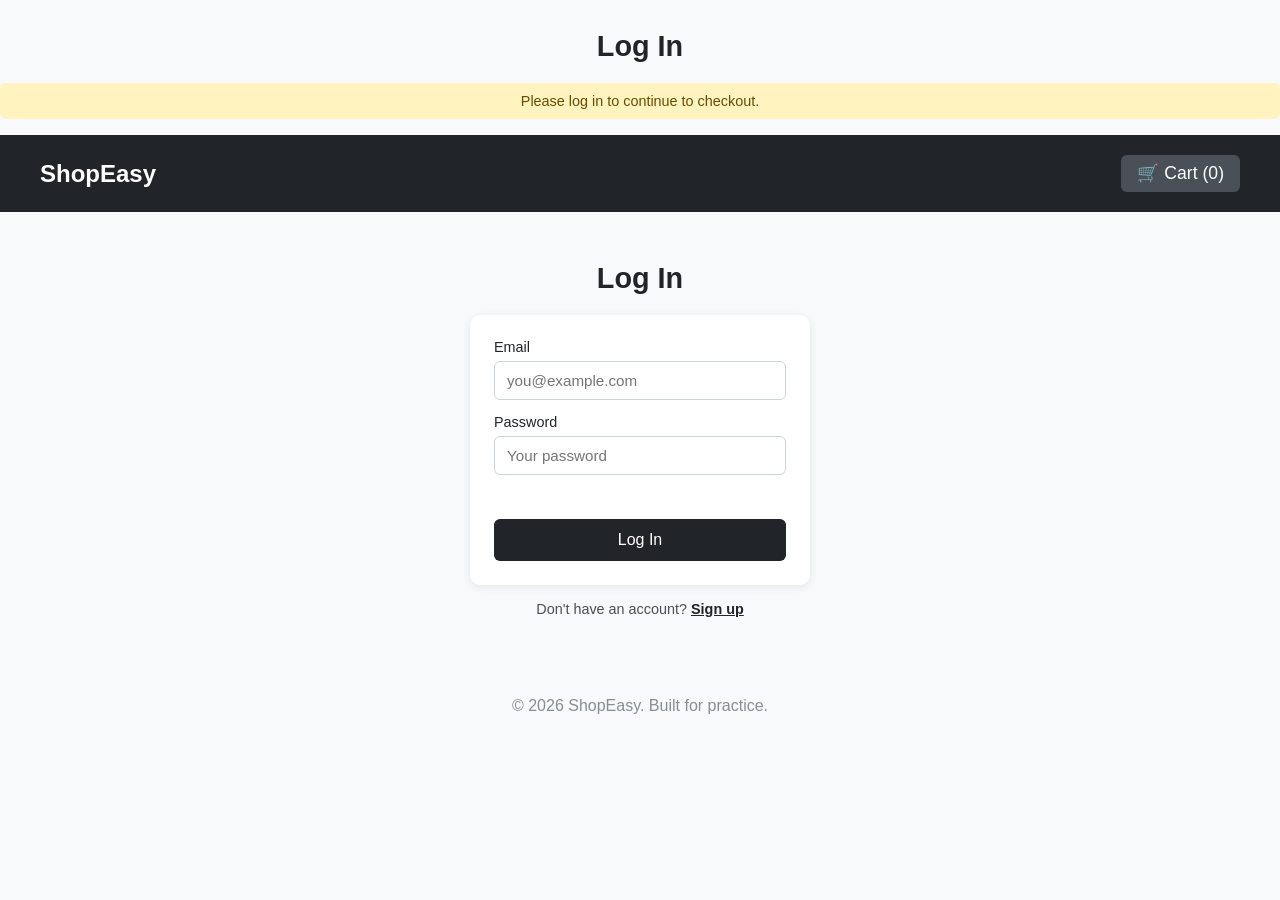
<file: checkout.html>
<!DOCTYPE html>
<html lang="en">
<head>
  <meta charset="UTF-8">
  <meta name="viewport" content="width=device-width, initial-scale=1.0">
  <title>Checkout - ShopEasy</title>
  <link rel="stylesheet" href="css/style.css">
</head>
<body>

  <header class="navbar">
    <h1 class="logo">ShopEasy</h1>
    <div class="nav-right">
      <div class="auth-area" id="authArea"></div>
      <a href="index.html" style="color:white; text-decoration:none;">← Back to Shop</a>
    </div>
  </header>

  <main class="checkout-main">
    <h2 class="section-title">Order Summary</h2>
    <div id="checkoutItems" class="checkout-items"></div>
    <div class="checkout-total">
      <h3>Total: ₹<span id="checkoutTotal">0</span></h3>
      <button id="placeOrderBtn" class="place-order-btn">Place Order</button>
    </div>
  </main>

  <script src="js/products.js"></script>
  <script src="js/cart.js"></script>
  <script src="js/auth.js"></script>
  <script src="js/checkout.js"></script>
</body>
</html>
</file>
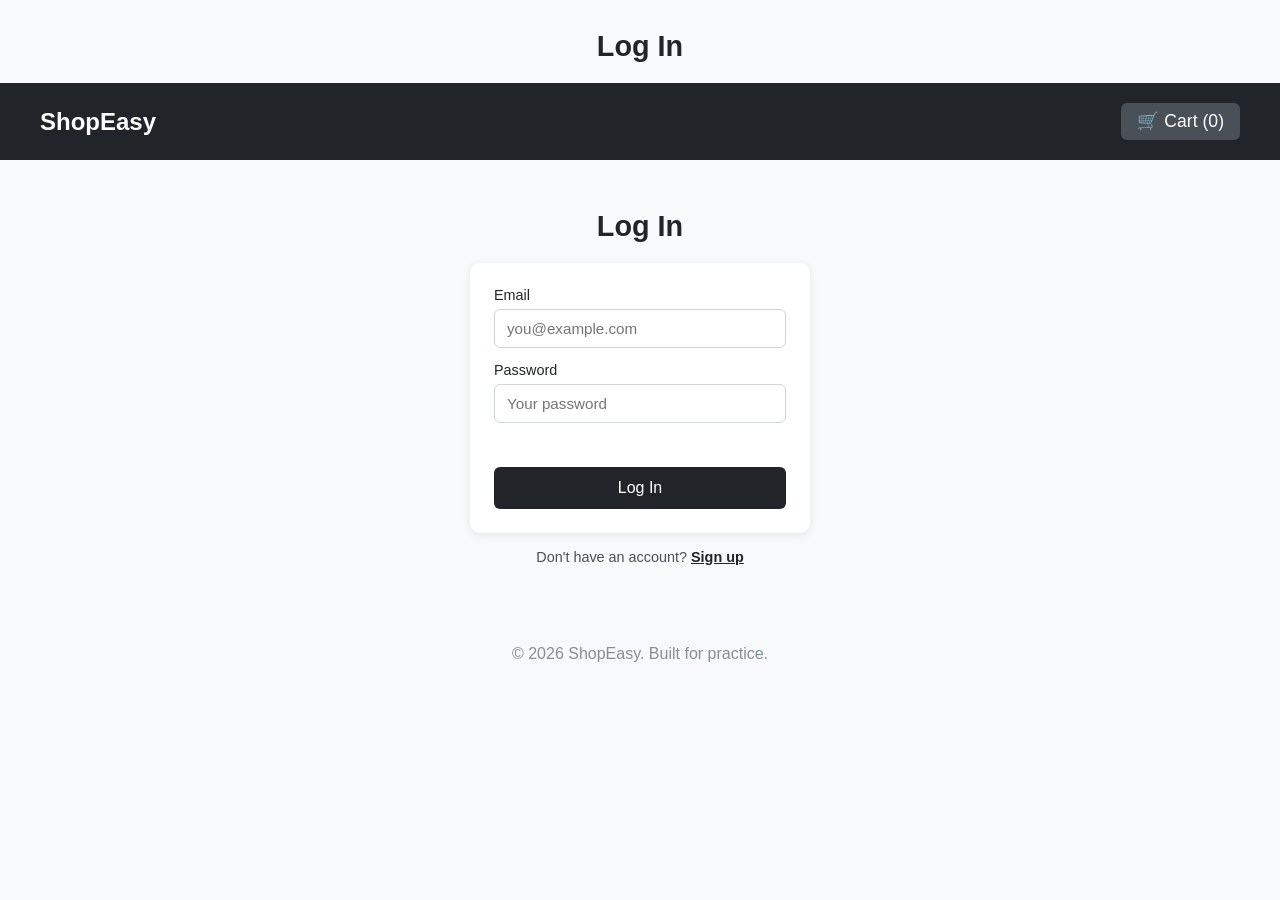
<file: login.html>
<!DOCTYPE html>
<html lang="en">
<head>
  <meta charset="UTF-8">
  <meta name="viewport" content="width=device-width, initial-scale=1.0">
  <title>Login - ShopEasy</title>
  <h2 class="section-title">Log In</h2>
    <p id="redirectNotice" class="auth-notice"></p>
  <link rel="stylesheet" href="css/style.css">
</head>
<body>

  <header class="navbar">
    <a href="index.html" style="text-decoration:none;color:inherit;"><h1 class="logo">ShopEasy</h1></a>
    <div class="cart-icon" id="cartIcon">
      🛒 Cart (<span id="cartCount">0</span>)
    </div>
  </header>

  <main class="auth-main">
    <h2 class="section-title">Log In</h2>

    <form id="loginForm" class="auth-form">
      <label for="loginEmail">Email</label>
      <input type="email" id="loginEmail" placeholder="you@example.com">

      <label for="loginPassword">Password</label>
      <input type="password" id="loginPassword" placeholder="Your password">

      <p id="loginError" class="auth-error"></p>

      <button type="submit" class="auth-submit-btn">Log In</button>
    </form>

    <p class="auth-switch">Don't have an account? <a href="signup.html">Sign up</a></p>
  </main>

  <div id="cartPanel" class="cart-panel">
    <div class="cart-header">
      <h2>Your Cart</h2>
      <button id="closeCart">✕</button>
    </div>
    <div id="cartItems" class="cart-items"></div>
    <div class="cart-total">
      <strong>Total: ₹<span id="cartTotal">0</span></strong>
      <a href="checkout.html" class="checkout-btn">Checkout</a>
    </div>
  </div>
  <div id="cartOverlay" class="cart-overlay"></div>

  <footer>
    <p>&copy; 2026 ShopEasy. Built for practice.</p>
  </footer>

  <script src="js/products.js"></script>
  <script src="js/cart.js"></script>
  <script src="js/auth.js"></script>
</body>
</html>
</file>
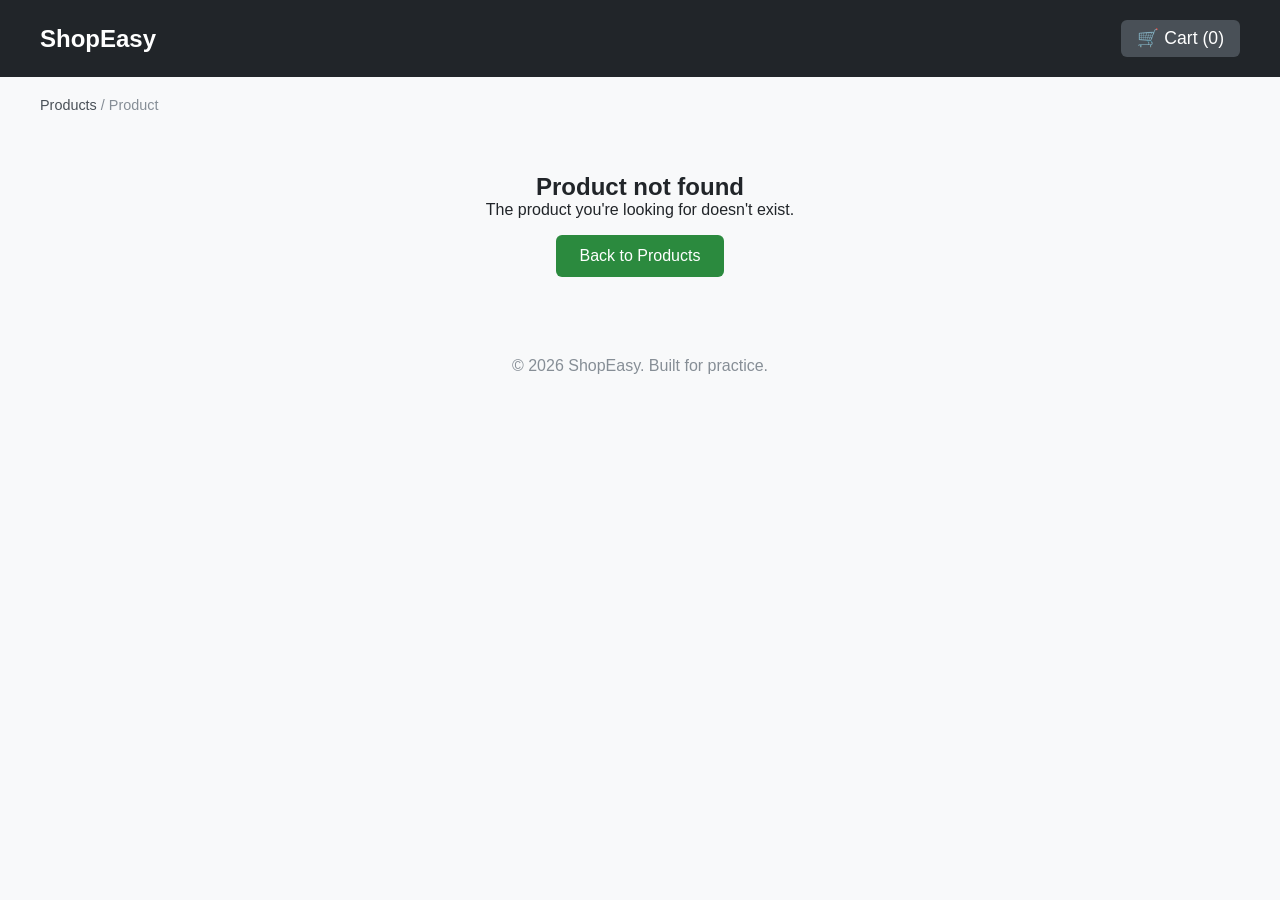
<file: product.html>
<!DOCTYPE html>
<html lang="en">
<head>
  <meta charset="UTF-8">
  <meta name="viewport" content="width=device-width, initial-scale=1.0">
  <title>ShopEasy - Product Details</title>
  <link rel="stylesheet" href="css/style.css">
</head>
<body>

  <header class="navbar">
    <a href="index.html" style="text-decoration:none;color:inherit;"><h1 class="logo">ShopEasy</h1></a>
    <div class="cart-icon" id="cartIcon">
      🛒 Cart (<span id="cartCount">0</span>)
    </div>
  </header>

  <nav class="breadcrumb">
    <a href="index.html">Products</a> / <span id="breadcrumbName">Product</span>
  </nav>

  <main id="productDetailRoot">
    <!-- Product detail content inserted by JavaScript -->
  </main>

  <div id="cartPanel" class="cart-panel">
    <div class="cart-header">
      <h2>Your Cart</h2>
      <button id="closeCart">✕</button>
    </div>
    <div id="cartItems" class="cart-items"></div>
    <div class="cart-total">
      <strong>Total: ₹<span id="cartTotal">0</span></strong>
      <a href="checkout.html" class="checkout-btn">Checkout</a>
    </div>
  </div>
  <div id="cartOverlay" class="cart-overlay"></div>

  <footer>
    <p>&copy; 2026 ShopEasy. Built for practice.</p>
  </footer>

  <script src="js/products.js"></script>
  <script src="js/cart.js"></script>
  <script src="js/product-detail.js"></script>
</body>
</html>
</file>
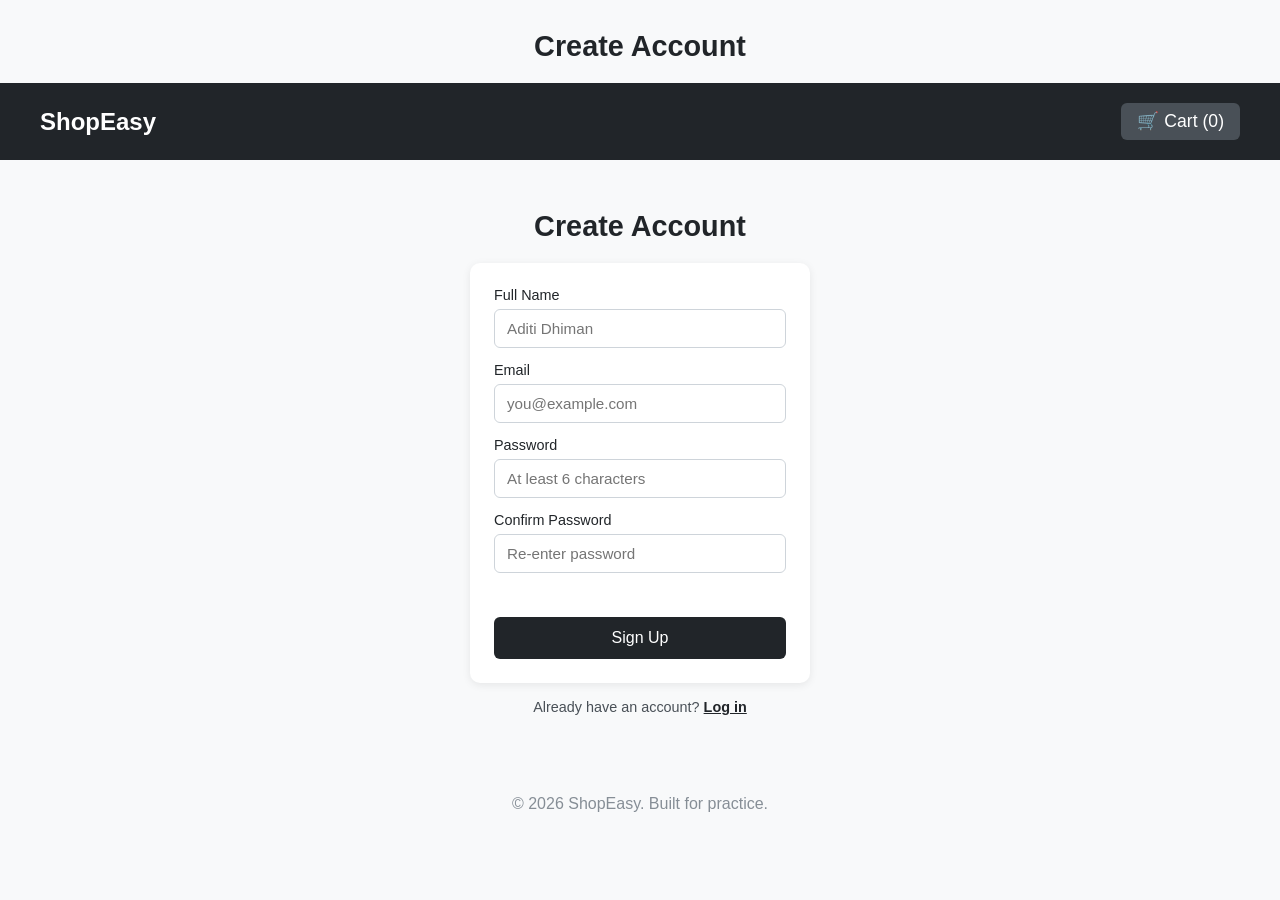
<file: signup.html>
<!DOCTYPE html>
<html lang="en">
<head>
  <meta charset="UTF-8">
  <meta name="viewport" content="width=device-width, initial-scale=1.0">
  <title>Sign Up - ShopEasy</title>
  <h2 class="section-title">Create Account</h2>
    <p id="redirectNotice" class="auth-notice"></p>
  <link rel="stylesheet" href="css/style.css">
</head>
<body>

  <header class="navbar">
    <a href="index.html" style="text-decoration:none;color:inherit;"><h1 class="logo">ShopEasy</h1></a>
    <div class="cart-icon" id="cartIcon">
      🛒 Cart (<span id="cartCount">0</span>)
    </div>
  </header>

  <main class="auth-main">
    <h2 class="section-title">Create Account</h2>

    <form id="signupForm" class="auth-form">
      <label for="signupName">Full Name</label>
      <input type="text" id="signupName" placeholder="Aditi Dhiman">

      <label for="signupEmail">Email</label>
      <input type="email" id="signupEmail" placeholder="you@example.com">

      <label for="signupPassword">Password</label>
      <input type="password" id="signupPassword" placeholder="At least 6 characters">

      <label for="signupConfirmPassword">Confirm Password</label>
      <input type="password" id="signupConfirmPassword" placeholder="Re-enter password">

      <p id="signupError" class="auth-error"></p>

      <button type="submit" class="auth-submit-btn">Sign Up</button>
    </form>

    <p class="auth-switch">Already have an account? <a href="login.html">Log in</a></p>
  </main>

  <div id="cartPanel" class="cart-panel">
    <div class="cart-header">
      <h2>Your Cart</h2>
      <button id="closeCart">✕</button>
    </div>
    <div id="cartItems" class="cart-items"></div>
    <div class="cart-total">
      <strong>Total: ₹<span id="cartTotal">0</span></strong>
      <a href="checkout.html" class="checkout-btn">Checkout</a>
    </div>
  </div>
  <div id="cartOverlay" class="cart-overlay"></div>

  <footer>
    <p>&copy; 2026 ShopEasy. Built for practice.</p>
  </footer>

  <script src="js/products.js"></script>
  <script src="js/cart.js"></script>
  <script src="js/auth.js"></script>
</body>
</html>
</file>
<file: css/style.css>
* {
  margin: 0;
  padding: 0;
  box-sizing: border-box;
}

body {
  font-family: 'Segoe UI', Arial, sans-serif;
  background-color: #f8f9fa;
  color: #212529;
}

.navbar {
  display: flex;
  justify-content: space-between;
  align-items: center;
  padding: 20px 40px;
  background-color: #212529;
  color: white;
}

.nav-right {
  display: flex;
  align-items: center;
  gap: 16px;
}

.auth-area {
  display: flex;
  align-items: center;
  gap: 10px;
  font-size: 0.9em;
}

.auth-link {
  color: white;
  text-decoration: none;
  background-color: #495057;
  padding: 6px 12px;
  border-radius: 6px;
}

.auth-link:hover {
  background-color: #343a40;
}

.auth-greeting {
  color: #ced4da;
}

.auth-link-btn {
  background-color: #495057;
  color: white;
  border: none;
  padding: 6px 12px;
  border-radius: 6px;
  cursor: pointer;
  font-size: 0.9em;
}

.auth-link-btn:hover {
  background-color: #343a40;
}

/* Login / Signup Pages */
.auth-main {
  max-width: 380px;
  margin: 0 auto;
  padding: 20px 20px 60px;
}
.auth-notice {
  text-align: center;
  background-color: #fff3bf;
  color: #664d03;
  padding: 10px 14px;
  border-radius: 6px;
  font-size: 0.9em;
  margin-bottom: 16px;
}

.auth-notice:empty {
  display: none;
}
.auth-form {
  background: white;
  border-radius: 10px;
  padding: 24px;
  box-shadow: 0 2px 8px rgba(0,0,0,0.08);
  display: flex;
  flex-direction: column;
}

.auth-form label {
  font-size: 0.9em;
  margin-bottom: 6px;
  margin-top: 14px;
}

.auth-form label:first-child {
  margin-top: 0;
}

.auth-form input {
  padding: 10px 12px;
  border-radius: 6px;
  border: 1px solid #ced4da;
  font-size: 0.95em;
}

.auth-form input:focus {
  outline: none;
  border-color: #495057;
}

.auth-error {
  color: #e03131;
  font-size: 0.85em;
  margin-top: 12px;
  min-height: 1em;
}

.auth-submit-btn {
  margin-top: 18px;
  padding: 12px;
  background-color: #212529;
  color: white;
  border: none;
  border-radius: 6px;
  cursor: pointer;
  font-size: 1em;
}

.auth-submit-btn:hover {
  background-color: #343a40;
}

.auth-switch {
  text-align: center;
  margin-top: 16px;
  font-size: 0.9em;
  color: #495057;
}

.auth-switch a {
  color: #212529;
  font-weight: bold;
}

.logo {
  font-size: 1.5em;
}

.cart-icon {
  cursor: pointer;
  font-size: 1.1em;
  background-color: #495057;
  padding: 8px 16px;
  border-radius: 6px;
}

.section-title {
  text-align: center;
  margin: 30px 0 20px;
  font-size: 1.8em;
}

.controls-bar {
  display: flex;
  justify-content: center;
  gap: 16px;
  margin-bottom: 24px;
}

.controls-bar select {
  padding: 8px 14px;
  border-radius: 6px;
  border: 1px solid #ced4da;
  font-size: 0.95em;
  cursor: pointer;
}

.search-input {
  padding: 8px 14px;
  border-radius: 6px;
  border: 1px solid #ced4da;
  font-size: 0.95em;
  min-width: 220px;
}

.search-input:focus {
  outline: none;
  border-color: #495057;
}

.no-results-msg {
  text-align: center;
  color: #868e96;
  margin: -8px 0 24px;
}

.product-grid {
  display: grid;
  grid-template-columns: repeat(auto-fit, minmax(220px, 1fr));
  gap: 24px;
  padding: 0 40px 40px;
}

.product-card {
  background: white;
  border-radius: 10px;
  overflow: hidden;
  box-shadow: 0 2px 8px rgba(0,0,0,0.08);
  transition: transform 0.2s;
}

.product-card:hover {
  transform: translateY(-4px);
}

.product-card img {
  width: 100%;
  height: 180px;
  object-fit: cover;
  background-color: #dee2e6;
}

.product-link {
  color: inherit;
  text-decoration: none;
  display: block;
}

.product-info {
  padding: 16px;
}

.product-info--action {
  padding-top: 0;
}

.product-info h3 {
  font-size: 1.1em;
  margin-bottom: 8px;
}

.product-price {
  font-weight: bold;
  color: #2b8a3e;
  margin-bottom: 12px;
}

.add-to-cart-btn {
  width: 100%;
  padding: 10px;
  background-color: #212529;
  color: white;
  border: none;
  border-radius: 6px;
  cursor: pointer;
  font-size: 0.95em;
}

.add-to-cart-btn:hover {
  background-color: #343a40;
}

/* Cart Panel */
.cart-panel {
  position: fixed;
  top: 0;
  right: -350px;
  width: 320px;
  height: 100%;
  background: white;
  box-shadow: -2px 0 10px rgba(0,0,0,0.15);
  transition: right 0.3s ease;
  z-index: 1000;
  display: flex;
  flex-direction: column;
}

.cart-panel.open {
  right: 0;
}

.cart-header {
  display: flex;
  justify-content: space-between;
  align-items: center;
  padding: 20px;
  border-bottom: 1px solid #dee2e6;
}

.cart-header button {
  background: none;
  border: none;
  font-size: 1.3em;
  cursor: pointer;
}

.cart-items {
  flex: 1;
  overflow-y: auto;
  padding: 16px 20px;
}

.cart-item {
  display: flex;
  justify-content: space-between;
  align-items: flex-start;
  padding: 12px 0;
  border-bottom: 1px solid #f1f3f5;
}

.cart-item-info h4 {
  font-size: 0.95em;
  margin-bottom: 4px;
}

.cart-item-info p {
  font-size: 0.85em;
  color: #868e96;
}

.quantity-controls {
  display: flex;
  align-items: center;
  gap: 10px;
  margin-top: 6px;
}

.qty-btn {
  width: 26px;
  height: 26px;
  border: 1px solid #ced4da;
  background: white;
  border-radius: 4px;
  cursor: pointer;
  font-size: 1em;
}

.qty-btn:hover {
  background: #f1f3f5;
}

.remove-item-btn {
  background: none;
  border: none;
  color: #e03131;
  cursor: pointer;
  font-size: 0.85em;
}

.cart-total {
  padding: 20px;
  border-top: 1px solid #dee2e6;
  font-size: 1.1em;
  text-align: center;
}

.cart-overlay {
  display: none;
  position: fixed;
  top: 0; left: 0;
  width: 100%; height: 100%;
  background: rgba(0,0,0,0.4);
  z-index: 999;
}

.cart-overlay.active {
  display: block;
}

/* Product Detail Page */
.breadcrumb {
  padding: 20px 40px 0;
  font-size: 0.9em;
  color: #868e96;
}

.breadcrumb a {
  color: #495057;
  text-decoration: none;
}

.breadcrumb a:hover {
  text-decoration: underline;
}

.product-detail {
  display: flex;
  gap: 40px;
  max-width: 900px;
  margin: 20px auto 60px;
  padding: 0 40px;
  flex-wrap: wrap;
}

.product-detail-image {
  flex: 1 1 320px;
  max-width: 380px;
}

.product-detail-image img {
  width: 100%;
  border-radius: 10px;
  background-color: #dee2e6;
  box-shadow: 0 2px 8px rgba(0,0,0,0.08);
}

.product-detail-info {
  flex: 1 1 320px;
}

.product-detail-info h2 {
  font-size: 1.6em;
  margin-bottom: 8px;
}

.product-detail-category {
  display: inline-block;
  background-color: #e9ecef;
  color: #495057;
  font-size: 0.8em;
  padding: 4px 10px;
  border-radius: 12px;
  margin-bottom: 14px;
}

.product-detail-price {
  font-size: 1.6em;
  font-weight: bold;
  color: #2b8a3e;
  margin-bottom: 14px;
}

.product-detail-description {
  color: #495057;
  line-height: 1.6;
  margin-bottom: 16px;
}

.product-detail-stock {
  font-size: 0.9em;
  margin-bottom: 20px;
}

.product-detail-stock.in-stock {
  color: #2b8a3e;
}

.product-detail-stock.out-of-stock {
  color: #e03131;
}

.detail-qty-row {
  display: flex;
  align-items: center;
  gap: 14px;
  margin-bottom: 20px;
}

.detail-qty-row .quantity-controls {
  border: 1px solid #ced4da;
  border-radius: 6px;
  padding: 4px 10px;
}

.detail-add-to-cart-btn {
  padding: 12px 28px;
  background-color: #212529;
  color: white;
  border: none;
  border-radius: 6px;
  cursor: pointer;
  font-size: 1em;
}

.detail-add-to-cart-btn:hover {
  background-color: #343a40;
}

.detail-add-to-cart-btn:disabled {
  background-color: #adb5bd;
  cursor: not-allowed;
}

.not-found {
  text-align: center;
  padding: 60px 20px;
}

/* Checkout Page */
.checkout-main {
  max-width: 600px;
  margin: 0 auto;
  padding: 20px;
}

.checkout-items {
  background: white;
  border-radius: 10px;
  padding: 16px 20px;
  margin-bottom: 20px;
}

.checkout-total {
  text-align: center;
}

.place-order-btn, .checkout-btn {
  display: inline-block;
  margin-top: 16px;
  padding: 12px 24px;
  background-color: #2b8a3e;
  color: white;
  border: none;
  border-radius: 6px;
  cursor: pointer;
  text-decoration: none;
  font-size: 1em;
}

.checkout-btn {
  margin-left: 12px;
}

footer {
  text-align: center;
  padding: 20px;
  color: #868e96;
}
</file>
